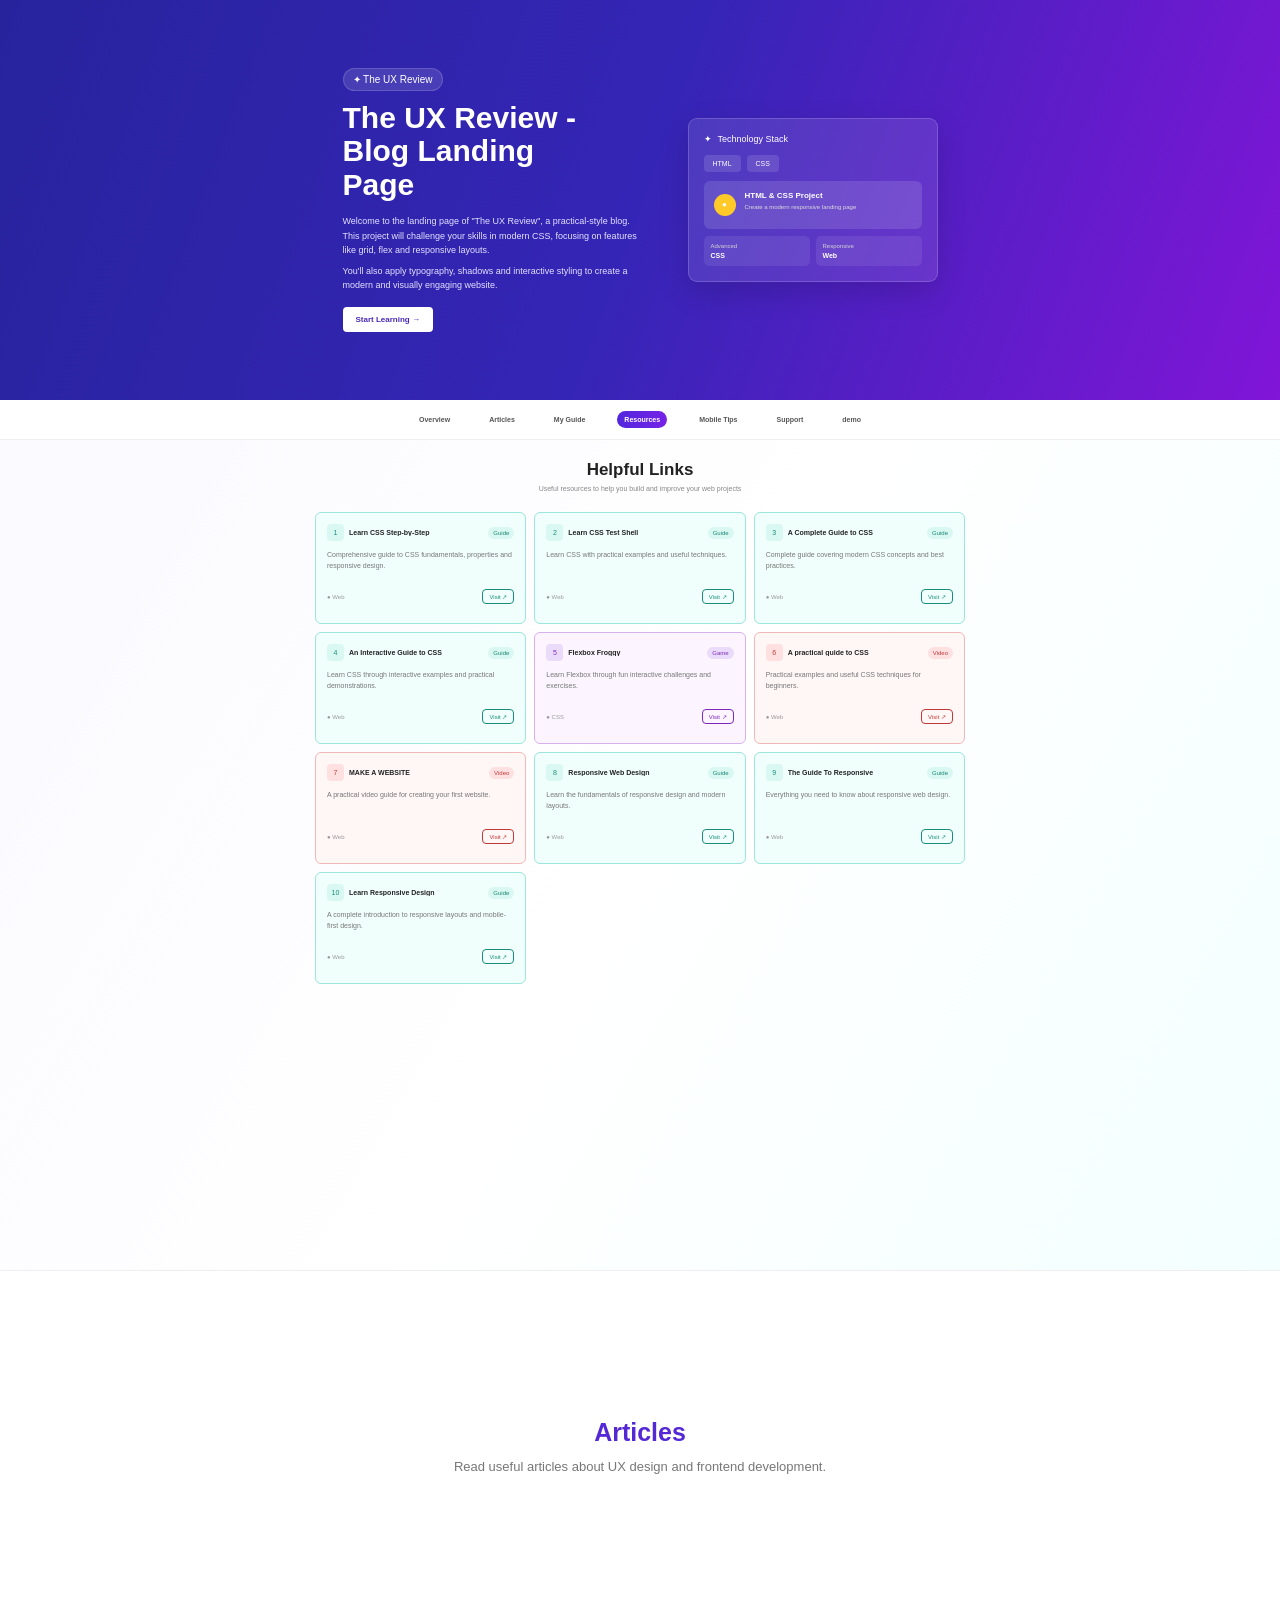
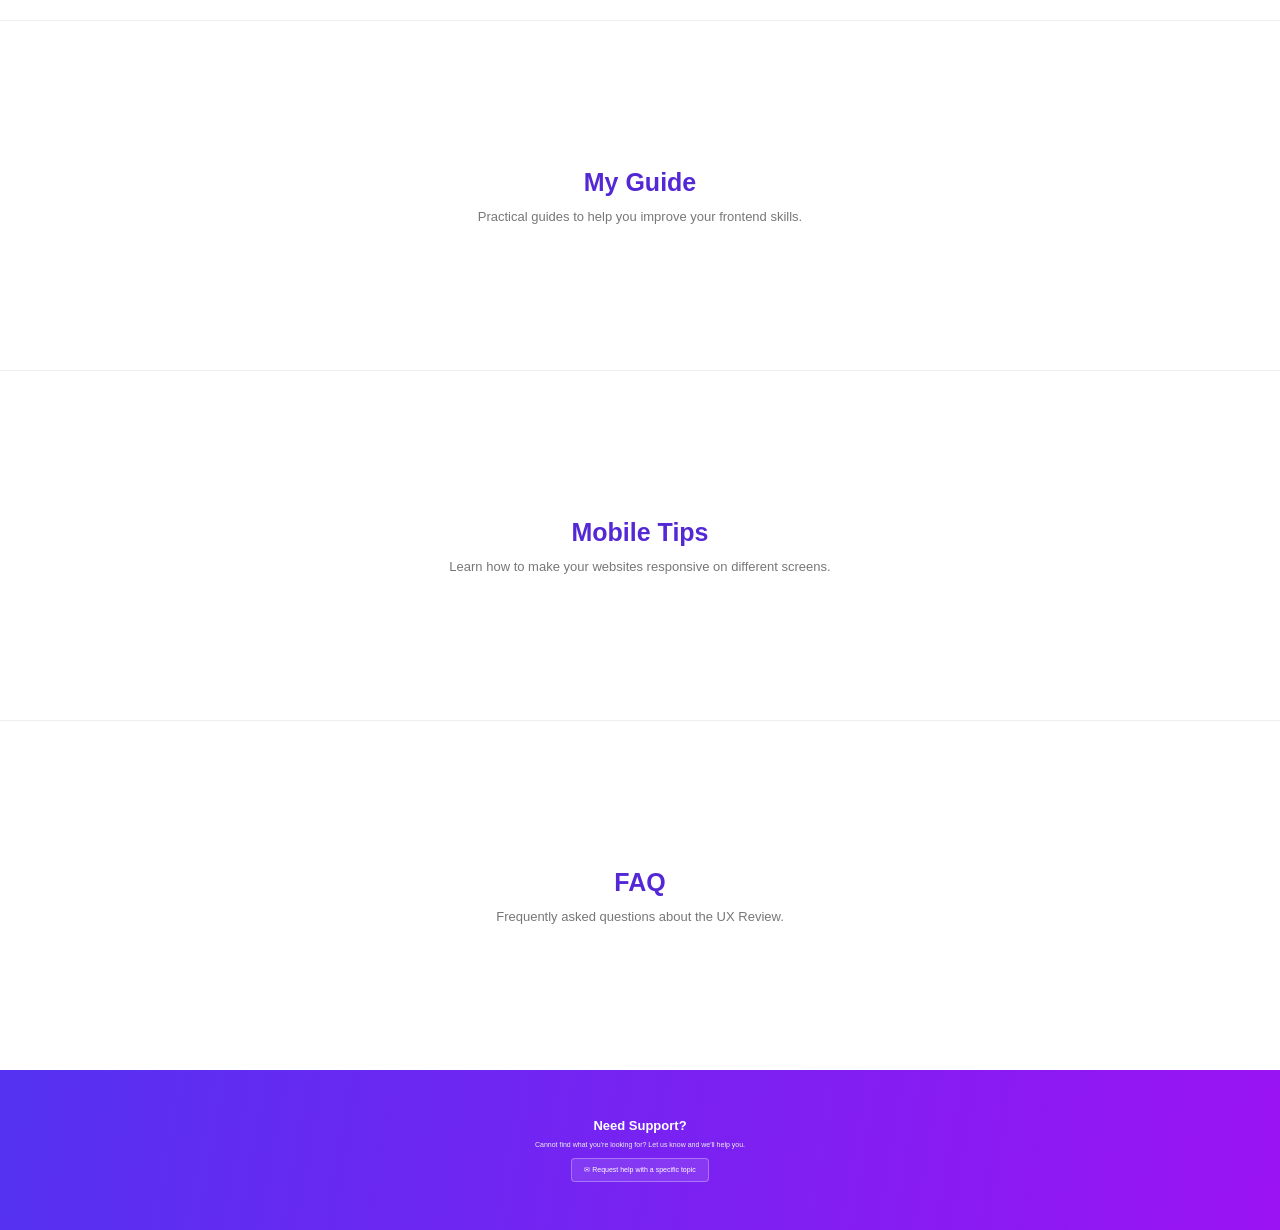
<file: index.html>
<!doctype html>
<html lang="en">
  <head>
    <title>The UX Review</title>

    <link rel="stylesheet" href="style.css" />
  </head>

  <body>
   

    <section class="hero" id="overview">
      <div class="hero-container">
        <div class="hero-text">
          <span class="review-label">✦ The UX Review</span>

          <h1>
            The UX Review -<br />
            Blog Landing<br />
            Page
          </h1>

          <p>
            Welcome to the landing page of "The UX Review", a practical-style
            blog. This project will challenge your skills in modern CSS,
            focusing on features like grid, flex and responsive layouts.
          </p>

          <p>
            You'll also apply typography, shadows and interactive styling to
            create a modern and visually engaging website.
          </p>

          <a href="#resources" class="start-btn"> Start Learning → </a>
        </div>

        <div class="technology-card">
          <div class="tech-title">
            <span>✦</span>
            <span>Technology Stack</span>
          </div>

          <div class="tech-tabs">
            <span>HTML</span>
            <span>CSS</span>
          </div>

          <div class="project-box">
            <div class="project-icon">●</div>

            <div>
              <h3>HTML & CSS Project</h3>

              <p>Create a modern responsive landing page</p>
            </div>
          </div>

          <div class="tech-bottom">
            <div>
              <small>Advanced</small>
              <b>CSS</b>
            </div>

            <div>
              <small>Responsive</small>
              <b>Web</b>
            </div>
          </div>
        </div>
      </div>
    </section>

   
    <nav class="navbar">
      <div class="nav-container">
        <a href="#overview">Overview</a>

        <a href="#articles">Articles</a>

        <a href="#guide">My Guide</a>

        <a href="#resources" class="selected"> Resources </a>

        <a href="#mobile">Mobile Tips</a>

        <a href="#support" class="support"> Support </a>

        <a href="home.html" target="_blank">demo</a>
      </div>
    </nav>

    

    <section class="resources" id="resources">
      <div class="resources-header">
        <h2>Helpful Links</h2>

        <p>Useful resources to help you build and improve your web projects</p>
      </div>

      <div class="cards">
       

        <article class="card green">
          <div class="card-heading">
            <span class="card-number">1</span>

            <h3>Learn CSS Step-by-Step</h3>

            <span class="type">Guide</span>
          </div>

          <p>
            Comprehensive guide to CSS fundamentals, properties and responsive
            design.
          </p>

          <div class="card-footer">
            <span>● Web</span>

            <a href="#">Visit ↗</a>
          </div>
        </article>

       
        <article class="card green">
          <div class="card-heading">
            <span class="card-number">2</span>

            <h3>Learn CSS Test Shell</h3>

            <span class="type">Guide</span>
          </div>

          <p>Learn CSS with practical examples and useful techniques.</p>

          <div class="card-footer">
            <span>● Web</span>

            <a href="#">Visit ↗</a>
          </div>
        </article>

       

        <article class="card green">
          <div class="card-heading">
            <span class="card-number">3</span>

            <h3>A Complete Guide to CSS</h3>

            <span class="type">Guide</span>
          </div>

          <p>Complete guide covering modern CSS concepts and best practices.</p>

          <div class="card-footer">
            <span>● Web</span>

            <a href="#">Visit ↗</a>
          </div>
        </article>

       

        <article class="card green">
          <div class="card-heading">
            <span class="card-number">4</span>

            <h3>An Interactive Guide to CSS</h3>

            <span class="type">Guide</span>
          </div>

          <p>
            Learn CSS through interactive examples and practical demonstrations.
          </p>

          <div class="card-footer">
            <span>● Web</span>

            <a href="#">Visit ↗</a>
          </div>
        </article>
 

        <article class="card purple">
          <div class="card-heading">
            <span class="card-number">5</span>

            <h3>Flexbox Froggy</h3>

            <span class="type">Game</span>
          </div>

          <p>Learn Flexbox through fun interactive challenges and exercises.</p>

          <div class="card-footer">
            <span>● CSS</span>

            <a href="#">Visit ↗</a>
          </div>
        </article>

        

        <article class="card red">
          <div class="card-heading">
            <span class="card-number">6</span>

            <h3>A practical guide to CSS</h3>

            <span class="type">Video</span>
          </div>

          <p>Practical examples and useful CSS techniques for beginners.</p>

          <div class="card-footer">
            <span>● Web</span>

            <a href="#">Visit ↗</a>
          </div>
        </article>

       
        <article class="card red">
          <div class="card-heading">
            <span class="card-number">7</span>

            <h3>MAKE A WEBSITE</h3>

            <span class="type">Video</span>
          </div>

          <p>A practical video guide for creating your first website.</p>

          <div class="card-footer">
            <span>● Web</span>

            <a href="#">Visit ↗</a>
          </div>
        </article>


        <article class="card green">
          <div class="card-heading">
            <span class="card-number">8</span>

            <h3>Responsive Web Design</h3>

            <span class="type">Guide</span>
          </div>

          <p>Learn the fundamentals of responsive design and modern layouts.</p>

          <div class="card-footer">
            <span>● Web</span>

            <a href="#">Visit ↗</a>
          </div>
        </article>

       

        <article class="card green">
          <div class="card-heading">
            <span class="card-number">9</span>

            <h3>The Guide To Responsive</h3>

            <span class="type">Guide</span>
          </div>

          <p>Everything you need to know about responsive web design.</p>

          <div class="card-footer">
            <span>● Web</span>

            <a href="#">Visit ↗</a>
          </div>
        </article>

        

        <article class="card green">
          <div class="card-heading">
            <span class="card-number">10</span>

            <h3>Learn Responsive Design</h3>

            <span class="type">Guide</span>
          </div>

          <p>
            A complete introduction to responsive layouts and mobile-first
            design.
          </p>

          <div class="card-footer">
            <span>● Web</span>

            <a href="#">Visit ↗</a>
          </div>
        </article>
      </div>
    </section>

    

    <section class="page-section" id="articles">
      <h2>Articles</h2>
      <p>Read useful articles about UX design and frontend development.</p>
    </section>

    <section class="page-section" id="guide">
      <h2>My Guide</h2>
      <p>Practical guides to help you improve your frontend skills.</p>
    </section>

    <section class="page-section" id="mobile">
      <h2>Mobile Tips</h2>
      <p>Learn how to make your websites responsive on different screens.</p>
    </section>

    <section class="page-section" id="faq">
      <h2>FAQ</h2>
      <p>Frequently asked questions about the UX Review.</p>
    </section>

   

    <footer id="support">
      <h2>Need Support?</h2>

      <p>
        Cannot find what you're looking for? Let us know and we'll help you.
      </p>

      <button>✉ Request help with a specific topic</button>
    </footer>
  </body>
</html>
</file>
<file: style.css>
* {
  margin: 0;
  padding: 0;
  box-sizing: border-box;
}

html {
  scroll-behavior: smooth;
}

body {
  font-family: Arial, Helvetica, sans-serif;
  color: #222;
  background: white;
}



.hero {
  height: 400px;

  background: linear-gradient(110deg, #27239d, #3525b6, #8115d8);

  color: white;

  display: flex;
  align-items: center;
  justify-content: center;
}

.hero-container {
  width: 650px;

  display: flex;
  align-items: center;
  justify-content: center;

  gap: 45px;
}



.hero-text {
  width: 300px;
}

.review-label {
  display: inline-block;

  padding: 5px 9px;

  border-radius: 12px;

  background: rgba(255, 255, 255, 0.12);

  border: 1px solid rgba(255, 255, 255, 0.15);

  font-size: 10px;

  margin-bottom: 10px;
}

.hero h1 {
  font-size: 30px;

  line-height: 1.12;

  margin-bottom: 13px;
}

.hero p {
  color: #e5e1ff;

  font-size: 9px;

  line-height: 1.6;

  margin-bottom: 6px;
}

.start-btn {
  display: inline-block;

  margin-top: 9px;

  padding: 8px 13px;

  border-radius: 4px;

  background: white;

  color: #4826b9;

  text-decoration: none;

  font-size: 8px;

  font-weight: bold;
}



.technology-card {
  width: 250px;

  padding: 15px;

  border-radius: 9px;

  background: rgba(255, 255, 255, 0.1);

  border: 1px solid rgba(255, 255, 255, 0.17);

  box-shadow: 0 10px 30px rgba(0, 0, 0, 0.15);
}

.tech-title {
  display: flex;

  align-items: center;

  gap: 6px;

  font-size: 9px;

  margin-bottom: 11px;
}

.tech-tabs {
  display: flex;

  gap: 6px;

  margin-bottom: 9px;
}

.tech-tabs span {
  padding: 5px 9px;

  background: rgba(255, 255, 255, 0.12);

  border-radius: 4px;

  font-size: 7px;
}

.project-box {
  display: flex;

  align-items: center;

  gap: 9px;

  padding: 10px;

  background: rgba(255, 255, 255, 0.12);

  border-radius: 6px;
}

.project-icon {
  width: 22px;
  height: 22px;

  border-radius: 50%;

  display: flex;
  align-items: center;
  justify-content: center;

  background: #ffc928;

  color: white;

  font-size: 8px;
}

.project-box h3 {
  font-size: 8px;

  margin-bottom: 3px;
}

.project-box p {
  font-size: 6px;

  color: #ddd;
}

.tech-bottom {
  display: flex;

  gap: 6px;

  margin-top: 7px;
}

.tech-bottom div {
  width: 50%;

  padding: 7px;

  border-radius: 5px;

  background: rgba(255, 255, 255, 0.08);
}

.tech-bottom small {
  display: block;

  font-size: 6px;

  color: #d5d5d5;
}

.tech-bottom b {
  display: block;

  margin-top: 3px;

  font-size: 7px;
}



.navbar {
  height: 40px;

  background: white;

  border-bottom: 1px solid #eeeeee;

  display: flex;

  align-items: center;

  justify-content: center;

  position: sticky;

  top: 0;

  z-index: 10;
}

.nav-container {
  display: flex;

  align-items: center;

  gap: 25px;
}

.nav-container a {
  text-decoration: none;

  color: #555;

  font-size: 7px;

  font-weight: 600;

  padding: 5px 7px;

  border-radius: 12px;
}

.nav-container a:hover {
  color: #5428d5;
}

.nav-container .selected {
  color: white;

  background: linear-gradient(90deg, #5227dd, #7622e7);
}

.nav-container .support {
  color: #555;
}



.resources {
  min-height: 830px;

  padding-top: 20px;

  background: linear-gradient(120deg, #fafaff, #ffffff, #f3ffff);
}

.resources-header {
  text-align: center;

  margin-bottom: 20px;
}

.resources-header h2 {
  font-size: 17px;

  margin-bottom: 5px;
}

.resources-header p {
  color: #888;

  font-size: 7px;
}



.cards {
  width: 650px;

  margin: auto;

  display: grid;

  grid-template-columns: repeat(3, 1fr);

  gap: 8px;
}

.card {
  min-height: 112px;

  padding: 11px;

  border-radius: 6px;

  background: white;
}

.card.green {
  background: #f1fffc;

  border: 1px solid #9de6db;
}

.card.purple {
  background: #fcf5ff;

  border: 1px solid #d8b1f0;
}

.card.red {
  background: #fff6f6;

  border: 1px solid #f0b8b8;
}



.card-heading {
  display: flex;

  align-items: center;

  gap: 5px;

  margin-bottom: 9px;
}

.card-number {
  width: 17px;
  height: 17px;

  display: flex;

  align-items: center;
  justify-content: center;

  border-radius: 4px;

  background: #d9f8f1;

  color: #198c7e;

  font-size: 7px;

  flex-shrink: 0;
}

.purple .card-number {
  background: #eadbfa;

  color: #8028bd;
}

.red .card-number {
  background: #ffe0e0;

  color: #c43c3c;
}

.card-heading h3 {
  flex: 1;

  font-size: 7px;

  white-space: nowrap;

  overflow: hidden;

  text-overflow: ellipsis;
}

.type {
  font-size: 6px;

  padding: 3px 5px;

  border-radius: 8px;

  color: #178677;

  background: #d9f8f1;
}

.purple .type {
  color: #7e28b8;

  background: #eadbfa;
}

.red .type {
  color: #c03939;

  background: #ffe0e0;
}



.card > p {
  color: #777;

  font-size: 7px;

  line-height: 1.55;

  min-height: 31px;
}

/* CARD FOOTER */

.card-footer {
  display: flex;

  justify-content: space-between;

  align-items: center;

  margin-top: 8px;
}

.card-footer span {
  color: #999;

  font-size: 6px;
}

.card-footer a {
  text-decoration: none;

  color: #198c7e;

  border: 1px solid #198c7e;

  border-radius: 4px;

  padding: 3px 6px;

  font-size: 6px;
}

.purple .card-footer a {
  color: #7e28b8;

  border-color: #7e28b8;
}

.red .card-footer a {
  color: #c03939;

  border-color: #c03939;
}


.page-section {
  min-height: 350px;

  display: flex;

  flex-direction: column;

  align-items: center;

  justify-content: center;

  text-align: center;

  background: white;

  border-top: 1px solid #eee;
}

.page-section h2 {
  color: #5428d5;

  font-size: 25px;

  margin-bottom: 12px;
}

.page-section p {
  color: #777;

  font-size: 13px;
}


footer {
  height: 160px;

  background: linear-gradient(100deg, #5432f2, #9b13f2);

  color: white;

  display: flex;

  flex-direction: column;

  align-items: center;

  justify-content: center;

  text-align: center;
}

footer h2 {
  font-size: 13px;

  margin-bottom: 8px;
}

footer p {
  font-size: 7px;

  color: #eee;

  margin-bottom: 10px;
}

footer button {
  border: 1px solid rgba(255, 255, 255, 0.3);

  background: rgba(255, 255, 255, 0.1);

  color: white;

  border-radius: 4px;

  padding: 7px 12px;

  font-size: 7px;
}



@media (max-width: 700px) {
  .hero {
    height: auto;

    padding: 50px 20px;
  }

  .hero-container {
    width: 100%;

    flex-direction: column;

    gap: 30px;
  }

  .hero-text {
    width: 300px;
  }

  .nav-container {
    gap: 5px;
  }

  .nav-container a {
    font-size: 6px;
  }

  .cards {
    width: 90%;

    grid-template-columns: repeat(2, 1fr);
  }
}

@media (max-width: 450px) {
  .cards {
    grid-template-columns: 1fr;
  }

  .nav-container {
    gap: 2px;
  }

  .nav-container a {
    font-size: 5px;

    padding: 4px;
  }
}
</file>
